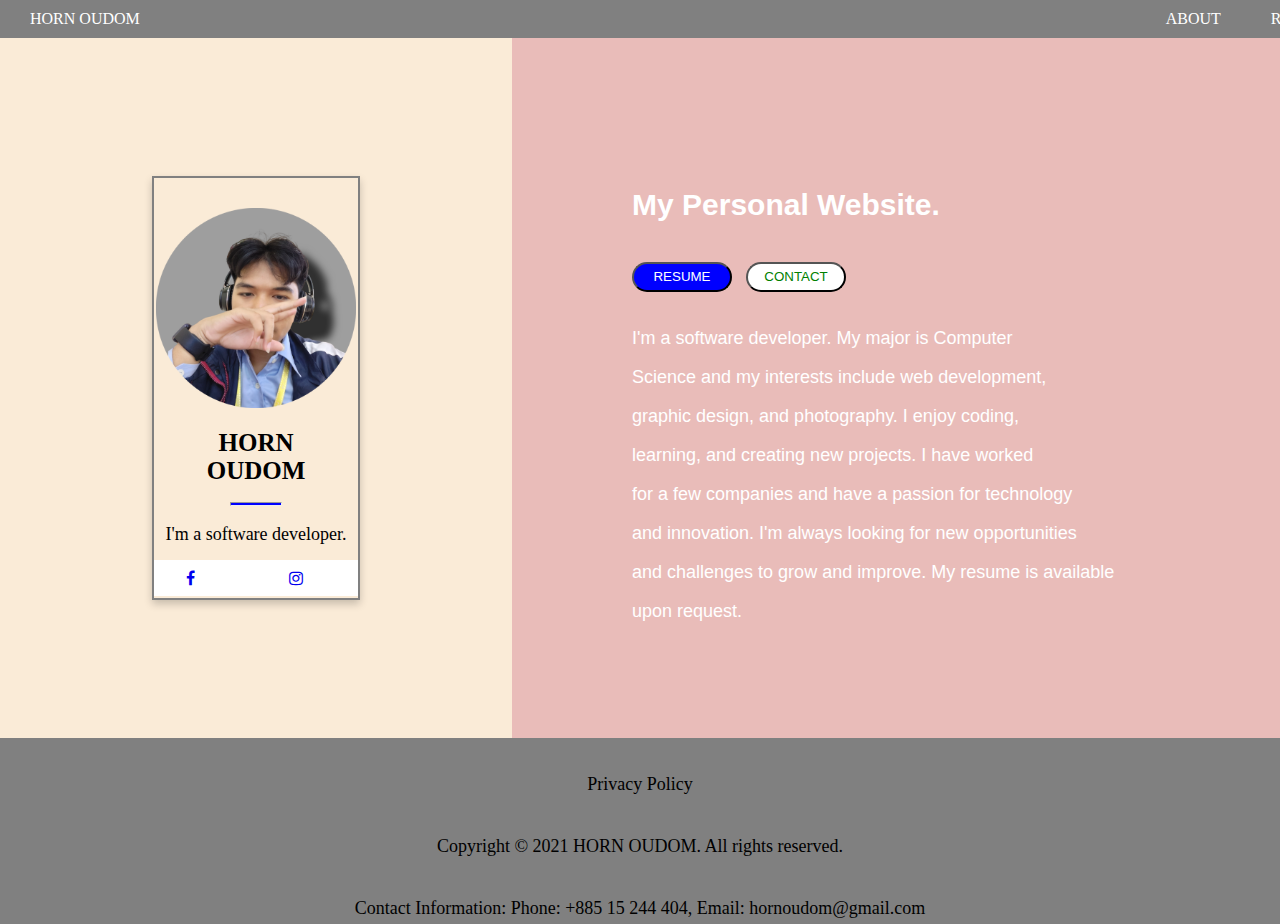
<file: index.html>
<!DOCTYPE html>
<html lang="en">
<head>
    <meta charset="UTF-8">
    <meta name="viewport" content="width=device-width, initial-scale=1.0">
    <title>www.personal.com</title>
    <link rel="stylesheet" href="me.css">
    <link rel="stylesheet" href="https://cdnjs.cloudflare.com/ajax/libs/font-awesome/4.7.0/css/font-awesome.min.css">
</head>
<body>
    <div class="menu">
        <div class="img">
            <ul>
                <li>
                    <a href="">HORN OUDOM</a>
                </li>
            </ul>
        </div>
        <div class="menu1">
          <ul>
            <li>
                <a href="index.html">ABOUT</a>
            </li>
            <li>
                <a href="recunme.html">RESUME</a>
            </li>
            <li>
                <a href="contact.html">CONTACT</a>
            </li>
          </ul>
        </div>
    </div>
    <div class="container">
        <div class="container2">
            <h4>My Personal Website.</h4>
            <button class="btn1"> <a href="recunme.html">RESUME</a></button>
            <button class="btn"> <a href="contact.html">CONTACT</a></button>
            <br><br>
            <div>
            <p class="p1">
                I'm a software developer. My major is Computer  </p>
                <p class="p1">Science and my interests include web development, </p>
               <p class="p1">graphic design, and photography. I enjoy coding, </p> 
                <p class="p1">learning, and creating new projects. I have worked </p>  
                <p class="p1"> for a few companies and have a passion for technology</p> 
                  <p class="p1">and innovation. I'm always looking for new opportunities</p> 
                 <p class="p1">and challenges to grow and improve. My resume is available</p>
                  <p class="p1">upon request.</p>
            </div>
        </div>
        <div class="box">
             <div class="box1">
                  <div class="box2">
                    <div class="box3">
                        <img src="ph/cropped_image.png" alt="">
                        <div>
                            <h1>HORN <br> OUDOM</h1>
                        </div>
                        <hr>
                        <div>
                            <p>I'm a software developer.</p>
                            <div class="box01">
                                <a href="https://web.facebook.com/profile.php?id=100016601652475" class="fa fa-facebook"></a>
                                <a href="https://www.instagram.com/" class="fa fa-instagram"></a>
                            </div>
                        </div>
                    </div>
                  </div>
              </div>
          </div>
    </div>
    <div class="footer">
        <br>
        <p>Privacy Policy</p>
        <br>
        <p>Copyright © 2021 HORN OUDOM. All rights reserved.</p>
        <br>
        <p>Contact Information: Phone: +885 15 244 404, Email: hornoudom@gmail.com</p>
    </div>
</body>
</html>
</file>
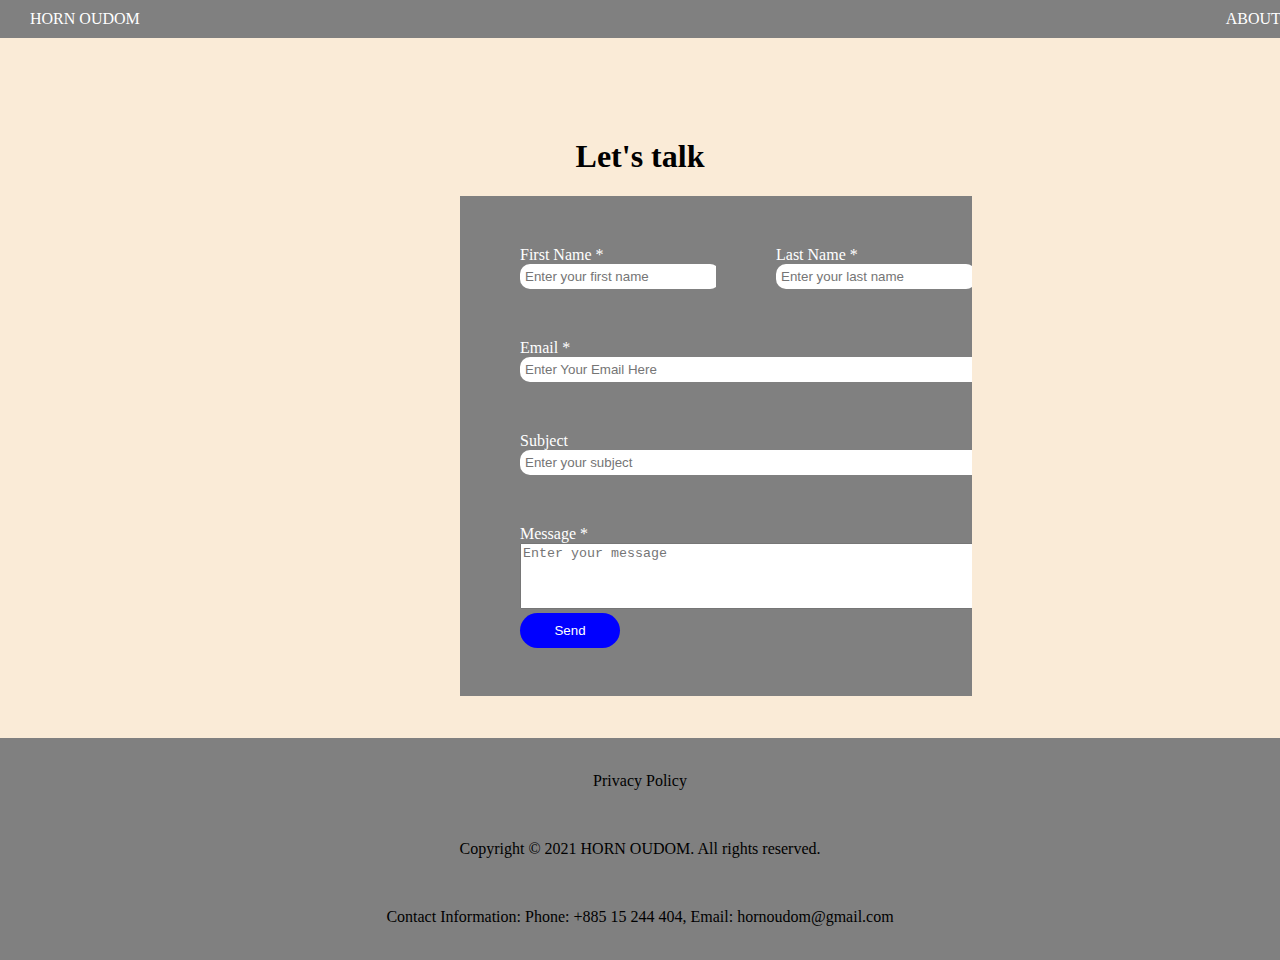
<file: contact.html>
<!DOCTYPE html>
<html lang="en">
<head>
    <meta charset="UTF-8">
    <meta name="viewport" content="width=device-width, initial-scale=1.0">
    <title>www.personal.com</title>
    <link rel="stylesheet" href="contact.css">
</head>
<body>
    <div class="menu">
        <div class="img">
            <ul>
                <li>
                    <a href="">HORN OUDOM</a>
                </li>
            </ul>
        </div>
        <div class="menu1">
          <ul>
            <li>
                <a href="index.html">ABOUT</a>
            </li>
            <li>
                <a href="recunme.html">RESUME</a>
            </li>
            <li>
                <a href="contact.html">CONTACT</a>
            </li>
          </ul>
        </div>
    </div>
    <div class="container">
        <h1>
                Let's talk
        </h1>
        <div class="box1">
            <div class="vbox">
                <div class="textbox">
                    <label>First Name *</label>
                    <br>
                    <input type="text" placeholder="Enter your first name"required>
                    </div>
                 </div>
                 <div class="vbox">
                    <div class="textbox">
                        <label>Last Name *</label>
                        <br>
                        <input type="text" placeholder="Enter your last name">
                     </div>
                 </div>
                 <div class="vbox1">
                    <div class="textbox">
                        <label>Email *</label>
                    <br>
                    <input type="text" placeholder="Enter Your Email Here">
                    </div>
                 </div>
                 <div class="vbox1">
                         <div class="textbox">
                           <label>Subject</label>
                           <br>
                           <input type="text" placeholder="Enter your subject">
                         </div>
                 </div>
                 <div>
                    <div class="vbox1">
                         <div class="textbox">
                           <label>Message *</label>
                           <br>
                           <textarea rows="4" cols="65" placeholder="Enter your message"></textarea>
                         </div>
                         <br>
                         <button type="send">Send</button>
                    </div>
                 </div>
                 
            </div>
        </div>
    </div>
    <div class="footer">
    <br><p>Privacy Policy</p>
    <br><p>Copyright © 2021 HORN OUDOM. All rights reserved.</p> 
    <br> <p>Contact Information: Phone: +885 15 244 404, Email: hornoudom@gmail.com</p><br>
    </div>
</body>
</html>
</file>
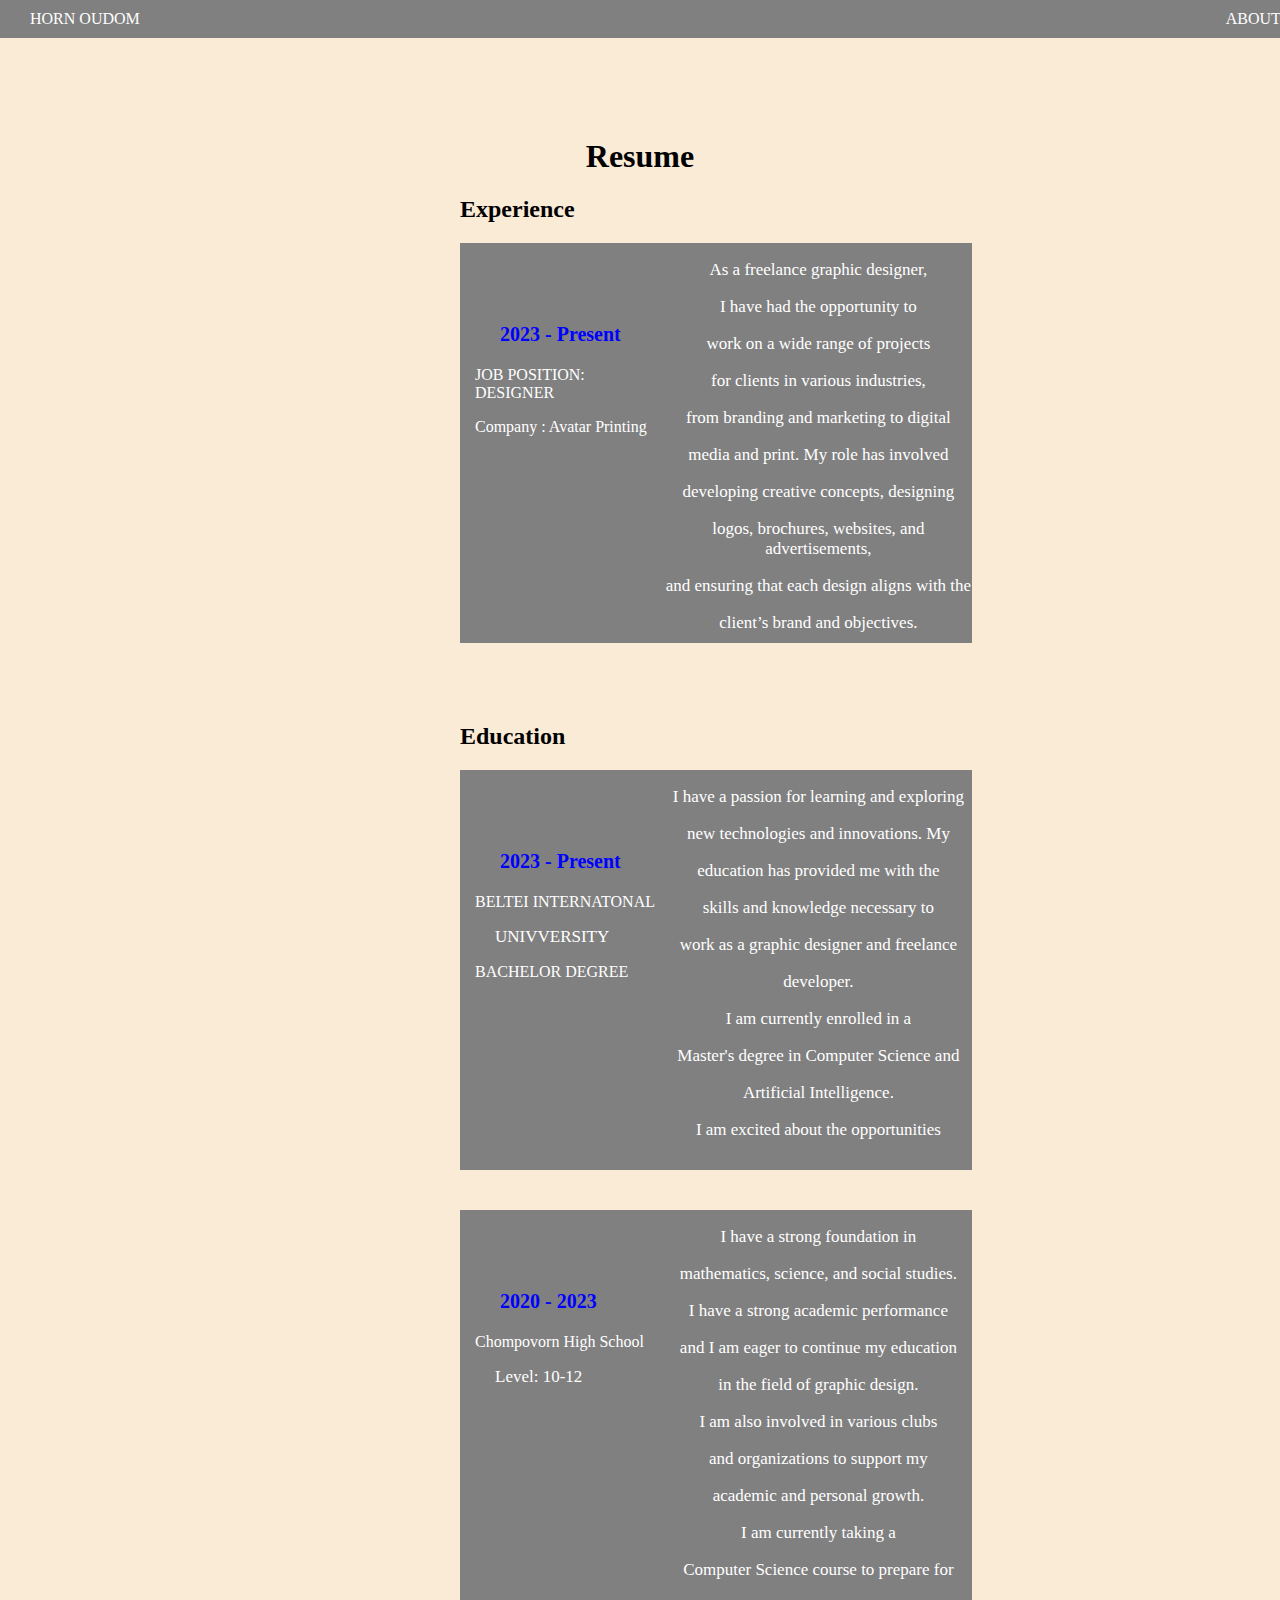
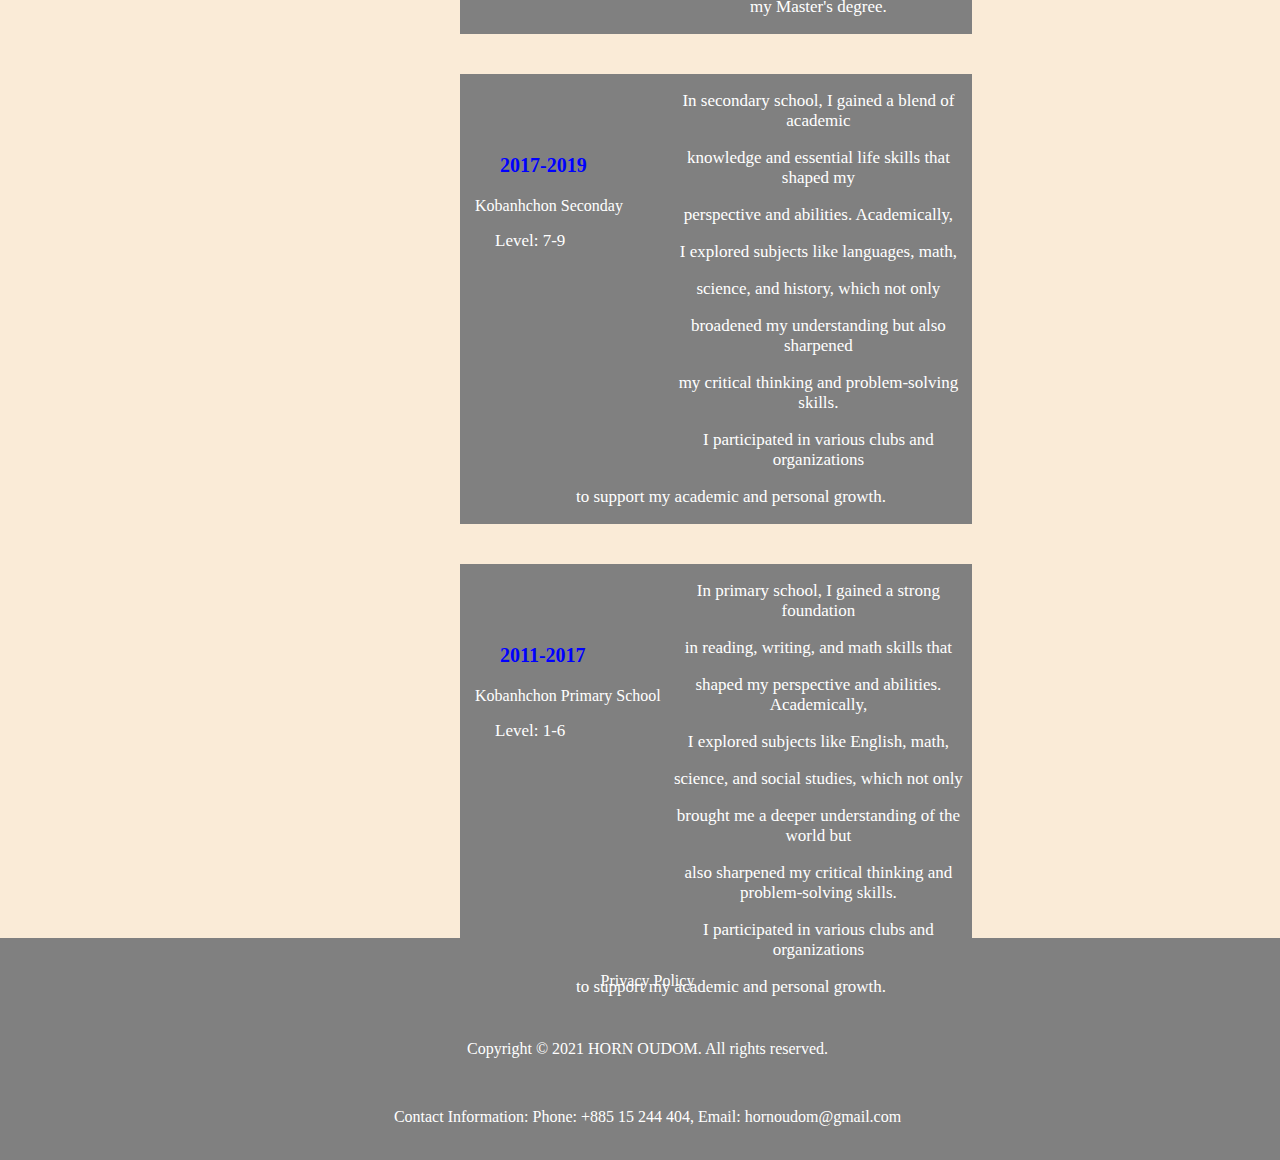
<file: recunme.html>
<!DOCTYPE html>
<html lang="en">
<head>
    <meta charset="UTF-8">
    <meta name="viewport" content="width=device-width, initial-scale=1.0">
    <title>www.personal.com</title>
    <link rel="stylesheet" href="recume.css">
</head>
<body>
    <div class="menu">
        <div class="img">
            <ul>
                <li>
                    <a href="">HORN OUDOM</a>
                </li>
            </ul>
        </div>
        <div class="menu1">
          <ul>
            <li>
                <a href="index.html">ABOUT</a>
            </li>   
            <li>
                <a href="recunme.html">RESUME</a>
            </li>
            <li>
                <a href="contact.html">CONTACT</a>
            </li>
          </ul>
        </div>
    </div>
    <div class="container">
        <h1>Resume</h1>
        <h2>
            Experience
        </h2>
        <div class="box1">
            <div class="box2">
                <h3> 2023 - Present </h3>
                <p> JOB POSITION: DESIGNER</p>
                <p> Company : Avatar Printing</p>
            </div>
            <p class="p1">As a freelance graphic designer, </p> 
            <p class="p1"> I have had the opportunity to </p>
             <p class="p1">work on a wide range of projects </p>
             <p class="p1">for clients in various industries,</p>
             <p class="p1">from branding and marketing to digital </p>
        
             <p class="p1"> media and print. My role has involved</p>
             
             <p class="p1"> developing creative concepts, designing </p>
             
             <p class="p1">
                 logos, brochures, websites, and advertisements, 
             </p>
             
             <p class="p1">and ensuring that each design aligns with the</p>
             
             <p class="p1"> client’s brand and objectives.</p>
        </div>
        <h2 class="edu">
            Education
        </h2>
        <div class="box1">
            <div class="box2">
                <h3> 2023 - Present </h3>
                <p>BELTEI INTERNATONAL </p>
                <p1>UNIVVERSITY</p1>
                <p>BACHELOR DEGREE</p>
            </div>
            <p class="p1">I have a passion for learning and exploring </p>
             <p class="p1">new technologies and innovations. My </p>
             <p class="p1">education has provided me with the </p>
             <p class="p1">skills and knowledge necessary to </p>
             <p class="p1">work as a graphic designer and freelance </p>
             <p class="p1">developer.</p>
             <p class="p1">I am currently enrolled in a </p>
             <p class="p1">Master's degree in Computer Science and </p>
             <p class="p1">Artificial Intelligence.</p>
             <p class="p1">I am excited about the opportunities </p>
        </div>
        <div class="box4">
             <div class="box2">
                <h3> 2020 - 2023 </h3>
                <p>Chompovorn High School</p>
                <p1>Level: 10-12</p1>
             </div>
             <p class="p1">I have a strong foundation in </p>
             <p class="p1">mathematics, science, and social studies. </p>
             <p class="p1">I have a strong academic performance </p>
             <p class="p1">and I am eager to continue my education </p>
             <p class="p1">in the field of graphic design.</p>
             <p class="p1">I am also involved in various clubs </p>
             <p class="p1">and organizations to support my </p>
             <p class="p1">academic and personal growth.</p>
             <p class="p1">I am currently taking a </p>
             <p class="p1">Computer Science course to prepare for </p>
             <p class="p1">my Master's degree.</p>
        </div>
        <div class="box4">
            <div class="box2">
                  <h3>2017-2019</h3>
                  <p>Kobanhchon Seconday </p>
                  <p1>Level: 7-9</p1>
            </div>
            <p class="p1">In secondary school, I gained a blend of academic </p>
            <p class="p1"> knowledge and essential life skills that shaped my</p>
            <p class="p1"> perspective and abilities. Academically,</p>
            <p class="p1"> I explored subjects like languages, math,</p>
            <p class="p1"> science, and history, which not only </p>
            <p class="p1">broadened my understanding but also sharpened </p>
            <p class="p1"> my critical thinking and problem-solving skills. </p>
            <p class="p1">I participated in various clubs and organizations </p>
            <p class="p1">to support my academic and personal growth.</p>
           
        </div>
        <div class="box4">
            <div class="box2">
                <h3>2011-2017</h3>
                <p>Kobanhchon Primary School</p>
                <p1>Level: 1-6</p1>
            </div>
            <p class="p1">In primary school, I gained a strong foundation </p>
            <p class="p1">in reading, writing, and math skills that </p>
            <p class="p1">shaped my perspective and abilities. Academically,</p>
            <p class="p1"> I explored subjects like English, math, </p>
            <p class="p1">science, and social studies, which not only </p>
            <p class="p1">brought me a deeper understanding of the world but </p>
            <p class="p1">also sharpened my critical thinking and problem-solving skills. </p>
            <p class="p1">I participated in various clubs and organizations </p>
            <p class="p1">to support my academic and personal growth.</p>
        </div>
    </div>
    <div class="footer">
        <br><p>Privacy Policy</p>
        <br><p>Copyright © 2021 HORN OUDOM. All rights reserved.</p> 
        <br> <p>Contact Information: Phone: +885 15 244 404, Email: hornoudom@gmail.com</p><br>
        </div>
</body>
</html>
</file>
<file: me.css>
html{
    scroll-behavior: smooth;
}
body{
    margin: 0;
}

.menu .img ul .menu1 ul{
    width: 35%;
    float: left;
}
.menu {
    display: flex;
    justify-content: space-between;
    align-items: center;
    background-color: gray;
    padding: 10px 20px;
    width: 1480px;
}

.menu .img ul, .menu1 ul {
    list-style: none;
    margin: 0;
    padding: 0;
    display: flex;
}

.menu .img ul li a, .menu1 ul li a {
    text-decoration: none;
    color: white;
    padding: 10px;
    margin-right: 30px;
    font-size: bold;
}

.menu1 ul li a:hover {
    background-color: #e9bcb9;
    color: black;
    padding: 15px;
    transition: 0.7s;
}

.container{
    flex-wrap: wrap;
    width: 100%;
    overflow: hidden;
    float: left;
    background-color: gray;
}
.container2{
  width: 60%;
  height: 700px;
  background-color: #e9bcb9;
  float: right;
  text-align: left;
}
.box{
    width: 40%;
    height: 700px;
    background-color: AntiqueWhite;
    display: flex;
    justify-content: center;
    align-items: center;
    flex-direction: column;
   
}
.box1{
   width: 40%;
    height: 60%;
    overflow: hidden;
    border: 2px solid gray;
    box-shadow: 0 4px 8px rgba(0,0,0,0.2);
    background-color: white;
}
.box2{
   width: 100%;
   height: 100%;
   background-color: AntiqueWhite;
   display: flex;
   justify-content: center;
}
img{
    width: 200px;
    margin-top: 30px; 
    margin-left: 50px;
} 

h1{
    text-align: center;
    font-size: 25px;
    font-family:Cambria, Cochin, Georgia, Times, 'Times New Roman', serif
}
hr{
    height: 2px;
    background-color:blue;
    width: 50px;
}
p{
    text-align: center;
    font-size: 18px;
    margin-bottom: 5px;
}
.box01{
    width: 300px;
    background-color: white;
    margin-top: 10px;
    float: left;
}
.fa {
    padding: 10px;
    font-size: 50px;
    text-align: center;
    text-decoration: none;
    margin-left: 70px;  
  }
.fa:hover {
  color: blue;
  cursor: pointer;
}
h4{
    margin-left: 120px;
    font-family: Arial, sans-serif;
    font-size: 30px;
    margin-top: 150px;
    color: white;
}
.btn1{
        background-color: blue;
        color: white;
        border-radius: 20px;
        width: 100px;
        height: 30px ;
        margin-left: 120px;
}
.btn1 a{
        text-decoration: none;
        color: white;
    
}
.btn1:hover{
    background-color: red;
    cursor: pointer;
}
.btn{
    margin-left: 10px;
    background-color: white;
    color: white;
     border-radius: 20px;
    width: 100px;
    height: 30px ;
}
.btn a{
    text-decoration: none;
    color: green;
}
.btn:hover{
    background-color: pink;
    cursor: pointer;
}
a1{
    text-decoration: none;
    color: black;
}
a1:hover{
    cursor: pointer;
    color: white;
}
.p1{
  margin-left: 120px;
  font-family: Arial, sans-serif;
  color: white;
  text-align: justify;
}
.footer{
    width: 100%;
    background-color: gray;
    overflow: hidden;
    text-align: center;
}
@media only screen and (max-width: 600px){

    .menu{
        width: 318px;
    }

    .menu ul li a, .menu1 ul li a{
        padding: 5px;
        font-size: 10px;
        margin-right: 10px;
    }
    .box{
        width: 100%;
        overflow: hidden;
    }
   .container2{
    width: 100%;
   }
   
   h4{
    font-size: 30px;
    margin-left: 50px;
    margin-top: 50px;
   }
   .btn1{
    margin-left: 50px;
   }
   .p1{
    margin-left: 15px;
    font-size: 16px;
    text-align: justify;
    text-align: center;
   }

   .box1{
    width: 300px;
   }
   .box01{
    margin-left: 5px;
    margin-top: 15px;
    width: 310px;
   }

   img{
    margin-left: 60px;
   }
   .menu1 ul li a:hover {
    background-color: #e9bcb9;
    color: black;
    padding: 13px;
    transition: 0.7s;
}
}
</file>
<file: contact.css>
html{
    scroll-behavior: smooth;
}
body{
    margin: 0;
}
.menu {
    display: flex;
    justify-content: space-between;
    align-items: center;
    background-color: gray;
    padding: 10px 20px;
    width: 1480px;
}
.img{
    width: 35%;
    float: left;
}
.img ul{
    list-style: none;
    padding: 0;
    margin: 0;
    float: left;
}
.img ul li{
    float: left;
}
.img ul li a{
    text-decoration: none;
    color: white;
    padding: 10px;
    margin-right: 10px;
    font-size: bold;
}
.menu1{
    width: 65%;
    float: left;
    
}
.menu1 ul{
    list-style: none;
    padding: 0;
    margin: 0;
    float: right;
}

.menu1 ul li{
   float: left;
}

.menu1 ul li a{
    text-decoration: none;
    color: white;
    padding: 10px;
    margin-right: 10px;
}
.menu1 ul li a:hover{
    background-color:  AntiqueWhite;
    color: black;
    padding: 15px;
    transition: 0.7s;
}
.container{
    width: 100%;
    height: 700px;
    float: left;
    background-color: AntiqueWhite;
}
.box1{
    width: 40%;
    height: 500px;
    background-color: gray;
    margin-left: 460px;
    float: left;
    box-shadow: 5px 5px 5px solid black;
}
h1{
    text-align: center;
    margin-top: 100px;  
}
.textbox{
    margin-left: 60px;
    float: left;
    margin-top: 50px;
    box-shadow: 5px 5px 5px solid black;
    color: white;
}
.textbox input{
    width: 200px;
    padding: 5px;
    border: none;
    box-sizing: border-box;
    border-radius: 10px;
}
.vbox{
   width: 50%;
   overflow: hidden;
   background-color: gray;
   float: left;
}
.vbox1{
    width: 100%;
    overflow: hidden;
    background-color: gray;
}
.vbox1 input{
    width: 500px;
    padding: 5px;
    border: none;
    box-sizing: border-box;
    border-radius: 10px;
}
button{
    width: 100px;
    padding: 10px 20px;
    border: none;
    border-radius: 20px;
    background-color: blue;
    color: white;
    margin-left: 60px;
}
button:hover{
    background-color: red;
    cursor: pointer;
}
.footer{
    width: 100%;
    background-color: gray;
    overflow: hidden;
    text-align: center;
}
@media only screen and (max-width: 600px){


     .menu{
         width: 318px;
     }
 
     .menu ul li a, .menu1 ul li a{
         padding: 5px;
         font-size: 10px;
         margin-right: 10px;
     }
     .box{
         width: 100%;
         overflow: hidden;
         
     }
     .box1{
        margin-left: 20px;
        width: 90%;
        height: 550px;
        
     }
      .textbox{
        margin-left: 5px;
        width: 300px;
      }
      .vbox{
        width: 100%;
        overflow: hidden;
        background-color: gray;
      }
      .vbox1{
        width: 100%;
        overflow: hidden;
      }
      .textbox input{
        width: 310px;
      }
      .textbox textarea{
        width: 310px;
        height: 50px;
      }
      .container{
        height: 800px;
      }
      .footer{
        margin-top: 100px;
        
      }
      button{
        width: 100px;
        padding: 10px;
        border: none;
        border-radius: 20px;
        background-color: blue;
        color: white;
        margin-left: 10px;
    }
  }
</file>
<file: recume.css>
html{
    scroll-behavior: smooth;
}
body{
    margin: 0;
}
.menu {
    display: flex;
    justify-content: space-between;
    align-items: center;
    background-color: gray;
    padding: 10px 20px;
    width: 1480px;
} 

.img{
    width: 35%;
    float: left;
}
.img ul{
    list-style: none;
    padding: 0;
    margin: 0;
    float: left;
}
.img ul li{
    float: left;
}
.img ul li a{
    text-decoration: none;
    color: white;
    padding: 10px;
    margin-right: 10px;
    font-size: bold;
}
.menu1{
    width: 65%;
    float: left;
    
}
.menu1 ul{
    list-style: none;
    padding: 0;
    margin: 0;
    float: right;
}

.menu1 ul li{
   float: left;
}

.menu1 ul li a{
    text-decoration: none;
    color: white;
    padding: 10px;
    margin-right: 10px;
}
.menu1 ul li a:hover{
    background-color:  AntiqueWhite;
    color: black;
    padding: 15px;
    transition: 0.7s;
}
.container{
    width: 100%;
    height: 2500px;
    float: left;
    background-color: AntiqueWhite;;
}
h1{
    text-align: center;
    margin-top: 100px;
}
.box1{
    width: 40%;
    height: 400px;
    background-color: gray;
    margin-left: 460px;
    float: left;
    box-shadow: 5px 5px 5px solid black;
}
h2{
    margin-left: 460px;
}
h3{
    margin-top: 80px;
    color: blue;
    font-size: 20px;
    margin-left: 40px;
}
p{
    margin-left: 15px;
    color: white;
}
.p1{
    color: white;
    font-size: 17px;
    margin-left: 30px;  
    text-align: center;
}
.box2{
    width: 40%;
    height: 400px;
    background-color: gray;
    float: left;
}
.Box3{
    width: 60%;
    height: 400px;
    background-color: yellow;
    float: left;
}
.edu{
    margin-top: 500px;
}
p1{
    color: white;
    font-size: 17px;
    margin-left: 35px;  
}
.box4{
    width: 40%;
    overflow: hidden;
    background-color: gray;
    margin-left: 460px;
    float: left;
    box-shadow: 5px 5px 5px solid black;
    margin-top: 40px;
}
.footer{
    width: 100%;
    background-color: gray;
    overflow: hidden;
    text-align: center;
}
@media only screen and (max-width: 600px){
    .menu{
        width: 330px;
    }

    .menu ul li a, .menu1 ul li a{
        padding: 5px;
        font-size: 10px;
        margin-right: 10px;
    }
    .box{
        width: 100%;
        overflow: hidden;
    }
   .container2{
    width: 100%;
   }

   h2{
    margin-left: 20px;
   }
    
   .box1{
    margin-left: 20px;
    width: 90%;
    overflow: hidden;
   }
   h3{
    margin-top: 50px;
    color: blue;
    font-size: 15px;
    margin-left: 20px;
   }
   p{
    margin-left: 10px;
    color: white;
    font-size: 12px;
   }
   p1{
    margin-left: 15px;
   }
   .p1{
    font-size: 13px;
    margin-top: 20px;
   }
   
   .box4{
    margin-left: 20px;
    width: 90%;
    overflow: hidden;
   }
   .container{
    height: 2700px;
   }
}
</file>
